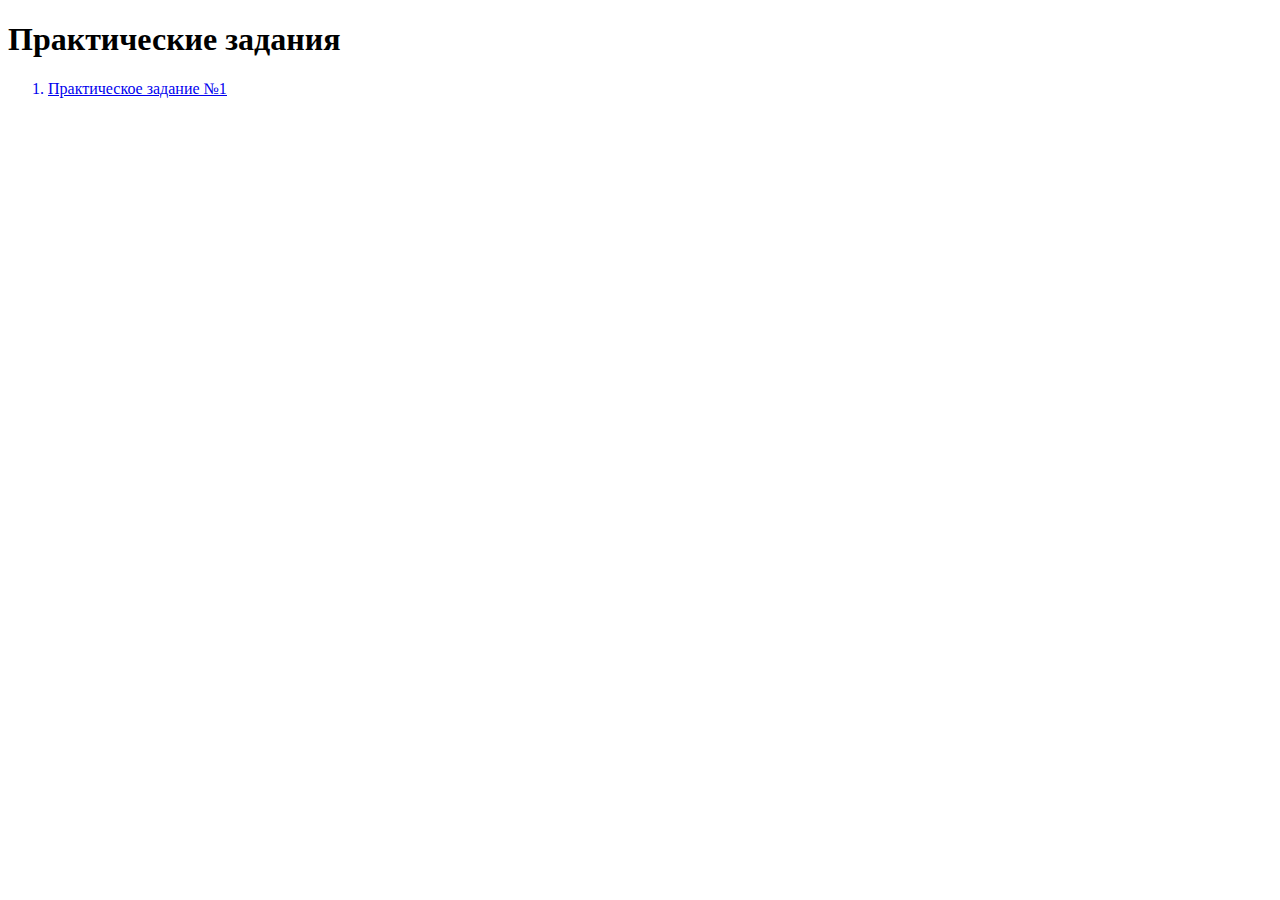
<file: index.html>
<!DOCTYPE html>
<html lang="en">
<head>
    <meta charset="UTF-8">
    <meta name="viewport" content="width=device-width, initial-scale=1.0">
    <title>Document</title>
</head>
<body>
<h1> Практические задания </h1>
   <ol>
    <a href = "task1.html"> <li><u> Практическое задание №1</u></li></a></li>
   </ol>
</body>
</html>
</file>
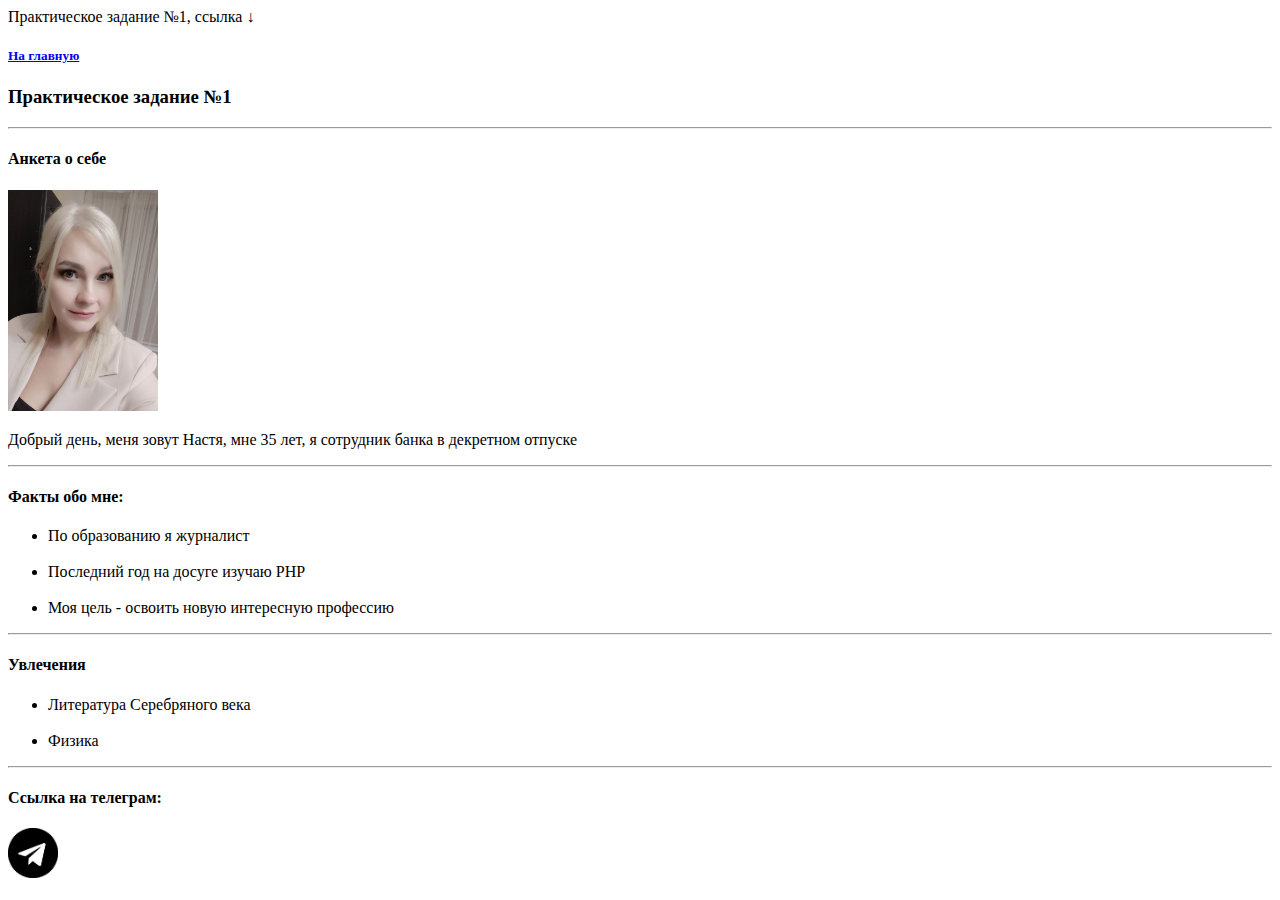
<file: task1.html>
<!DOCTYPE html>
<html lang="en">
<head>
    <meta charset="UTF-8">
    <meta name="viewport" content="width=device-width, initial-scale=1.0">
    <title>Document</title>
</head>
<body>
Практическое задание №1, ссылка &#8595
<a href = "github"></a>
<h5><a href = "index.html"> На главную</a></h5>
<h3> Практическое задание №1 </h3>
<hr>
<h4>Анкета о себе</h4>
<img src = "18-43-07-401.jpg" width="150" ></img>
<p>Добрый день, меня зовут Настя, мне 35 лет, я сотрудник банка в декретном отпуске</p>
<hr>
<h4>Факты обо мне:</h4>
<ul>
    <li>По образованию я журналист</li>
    <br>
    <li>Последний год на досуге изучаю PHP </li>
    <br>
    <li> Моя цель - освоить новую интересную профессию </li>
</ul>
<hr>
<h4>Увлечения</h4>
<ul>
    <li> Литература Серебряного века</li>
    <br>
    <li>Физика</li>
</ul>
<hr>
<h4>Ссылка на телеграм:</h4> 
<a href = "https://t.me/Jenny_Doe">
    <img src = "images.png" width = "50">
</a>
</body>
</html>
</file>
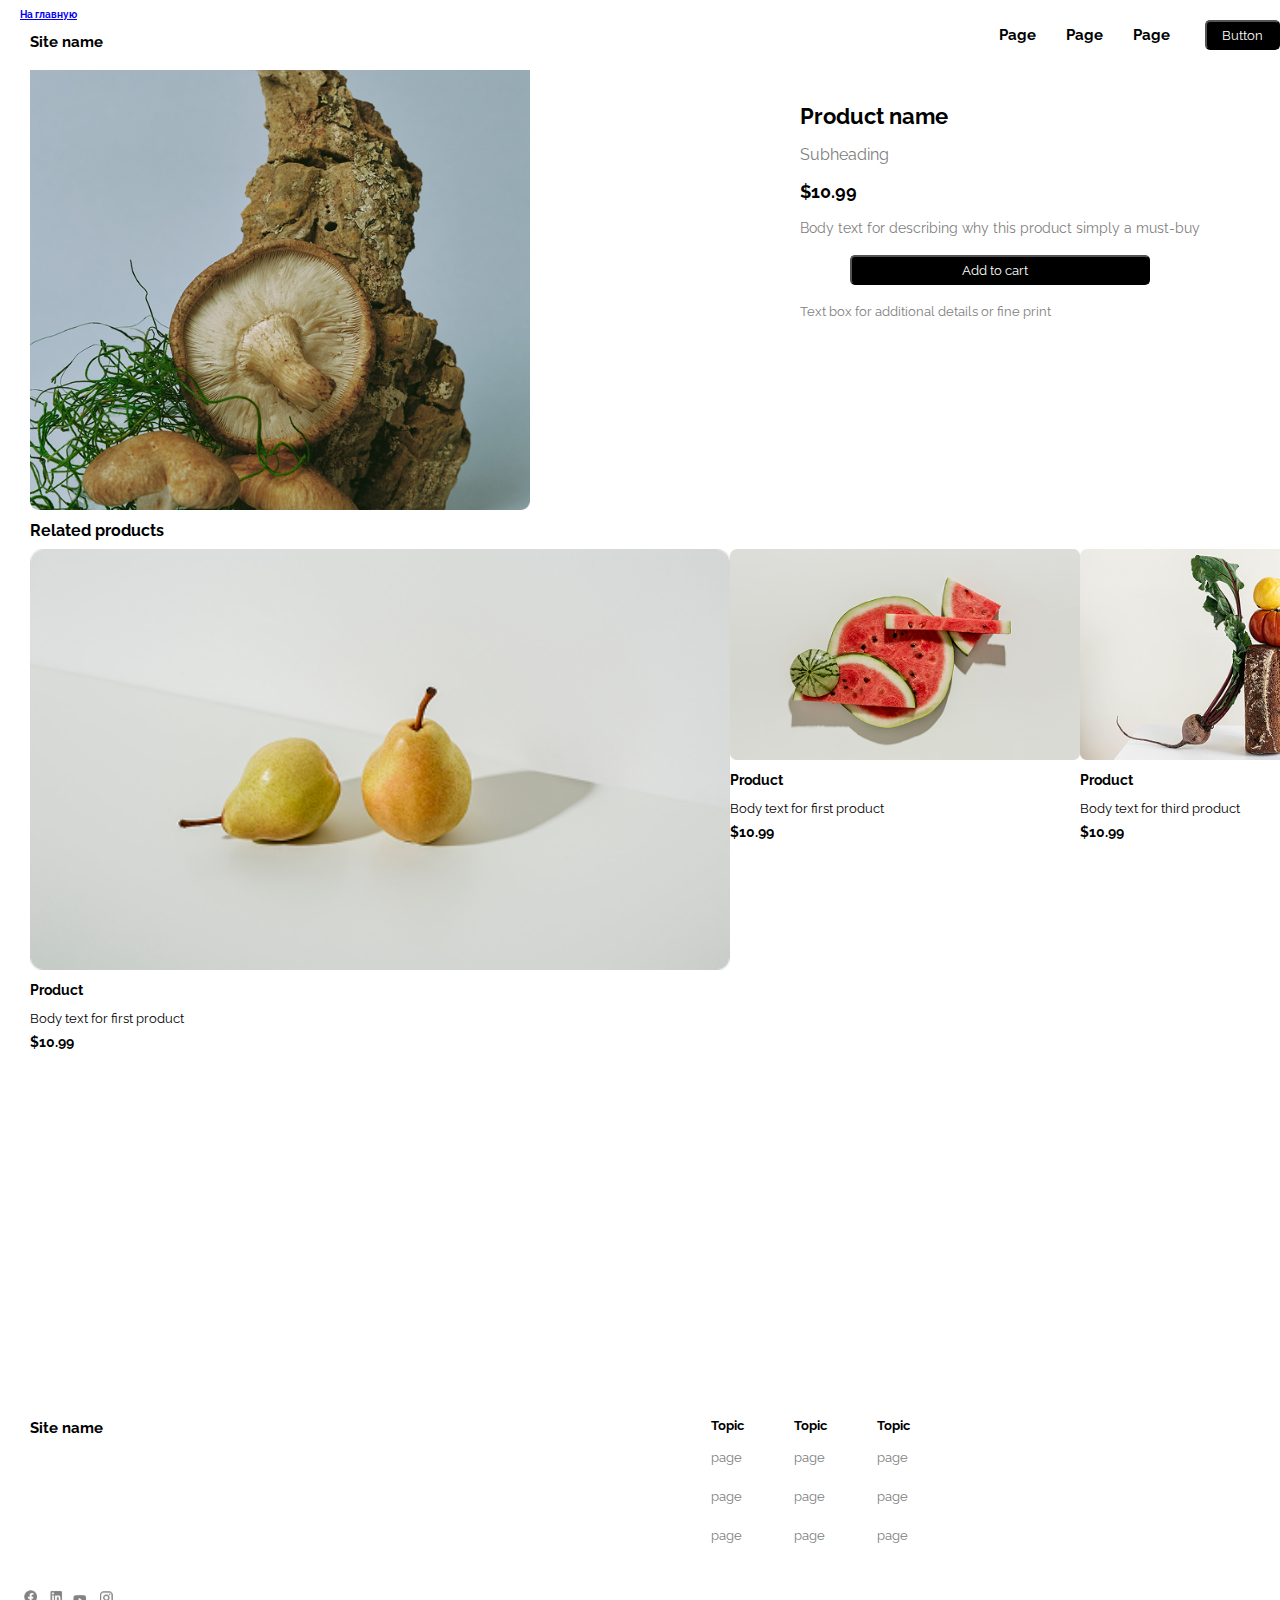
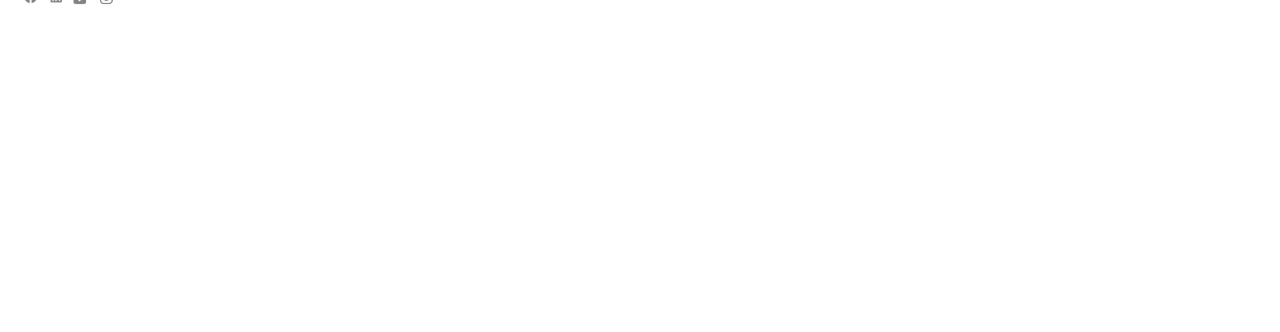
<file: task3.html>
<!DOCTYPE html>
<html lang="en">
<head>
    <meta charset="UTF-8">
    <meta name="viewport" content="width=device-width, initial-scale=1.0">
    <title>task3</title>
    <link rel="stylesheet" href="reset.css">
    <link rel="stylesheet" href="style3.css">
</head>
<body>
<header>
<div class = "page-start">
<div class="header-site-name">
    <h6 class="return"><a href = "index.html"> На главную</a></h6>
    <a class="site-name" href="#"><h3>Site name</h3></a></div>
<div class = "header-links">
    <a href="#">Page</a>
    <a href="#">Page</a>
    <a href="#">Page</a>
    <button class="header-btn">Button</button>
</div>
</div>
</header>
<main class="main">
    <div class="hero">
        <div class="hero-image"> <img src="/image-3.png" alt="нет картинки" width="500px"></div>
        <div class="hero-caption">
            <h1>Product name</h1>
            <p id="subh">Subheading</p>
            <h2 >$10.99</h2>
            <p class="description"> Body text for describing why this product simply a must-buy</p>
            <button>Add to cart</button>
            <p class="details">Text box for additional details or fine print</p>
        </div>
    </div>
<h4 class="related">Related products</h4>
<div class="cards">
    <div class="card">
        <a href="#"><img src="image.png" alt="нет картинки" width="700px"></a>
        <h6>Product</h6>
        <p>Body text for first product</p>
        <h6>$10.99</h6>
    </div>

    <div class="card">
        <a href="#"><img src="image-1.png" alt="нет картинки" width="350px"></a>
        <h6>Product</h6>
        <p>Body text for first product</p>
        <h6>$10.99</h6>
    </div>

    <div class="card">
        <a href="#"><img src="image-2.png" alt="нет картинки" width="350px"></a>
        <h6>Product</h6>
        <p>Body text for third product</p>
        <h6>$10.99</h6>
    </div>
</div>
</main>

<footer>
    <div class="site-name-networks">
        <a class="site-name" href="#"><h3>Site name</h3></a>
        <div class="networks">
            <a href="#"><img src="facebook.png"></a>
            <a href="#"><img src="2in.png"></a>
            <a href="#"><img src="4yt.png"></a>
            <a href="#"><img src="5inst.png"></a>
        </div>
    </div>

    <div class="lists">
        <div class="list">
            <h6>Topic</h6>
            <br>
            <ul>
                <li><a href="#">page</a></li>
                <br>
                <li><a href="#">page</a></li>
                <br>
                <li><a href="#">page</a></li>
            </ul>
        </div>

        <div class="list">
            <h6>Topic</h6>
            <br>
            <ul>
                <li><a href="#">page</a></li>
                <br>
                <li><a href="#">page</a></li>
                <br>
                <li><a href="#">page</a></li>
                <br>
            </ul>
        </div>

        <div class="list">
            <h6>Topic</h6>
            <br>
            <ul>
                <li><a href="#">page</a></li>
                <br>
                <li><a href="#">page</a></li>
                <br>
                <li><a href="#">page</a></li>
            </ul>
        </div>
    </div>
</footer>
</body>
</html>
</file>
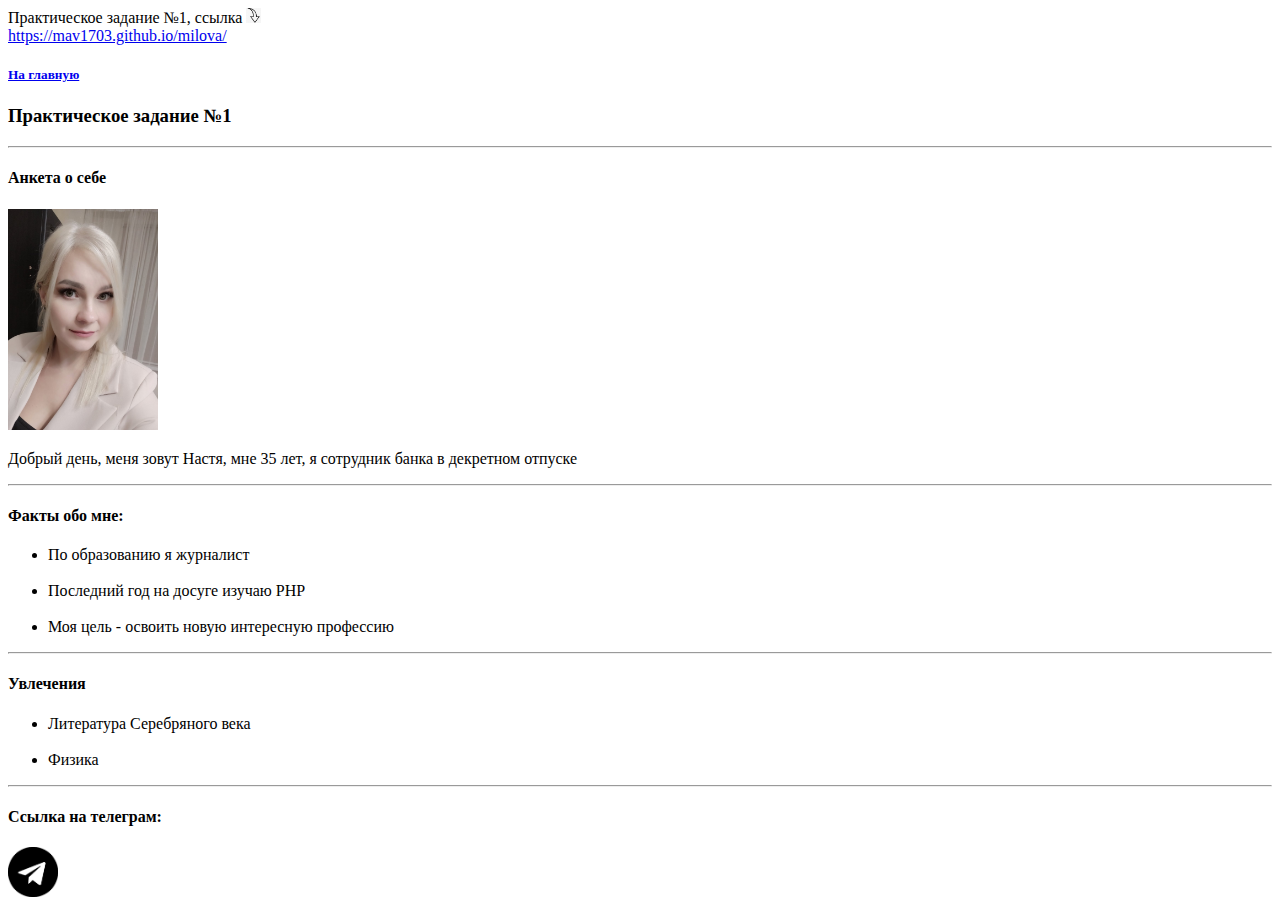
<file: task1/task1.html>
<!DOCTYPE html>
<html lang="en">
<head>
    <meta charset="UTF-8">
    <meta name="viewport" content="width=device-width, initial-scale=1.0">
    <title>Практическое задание №1</title>
</head>
<body>
Практическое задание №1, ссылка <img src = "Без названия.png" width="15">
<br>
<a href = "https://mav1703.github.io/milova/"> https://mav1703.github.io/milova/</a>
<h5><a href = "/index.html"> На главную</a></h5>
<h3> Практическое задание №1 </h3>
<hr>
<h4>Анкета о себе</h4>
<img src = "18-43-07-401.jpg" width="150" >
<p>Добрый день, меня зовут Настя, мне 35 лет, я сотрудник банка в декретном отпуске</p>
<hr>
<h4>Факты обо мне:</h4>
<ul>
    <li>По образованию я журналист</li>
    <br>
    <li>Последний год на досуге изучаю PHP </li>
    <br>
    <li> Моя цель - освоить новую интересную профессию </li>
</ul>
<hr>
<h4>Увлечения</h4>
<ul>
    <li> Литература Серебряного века</li>
    <br>
    <li>Физика</li>
</ul>
<hr>
<h4>Ссылка на телеграм:</h4> 
<a href = "https://t.me/Jenny_Doe">
    <img src = "images.png" width = "50">
</a>
</body>
</html>
</file>
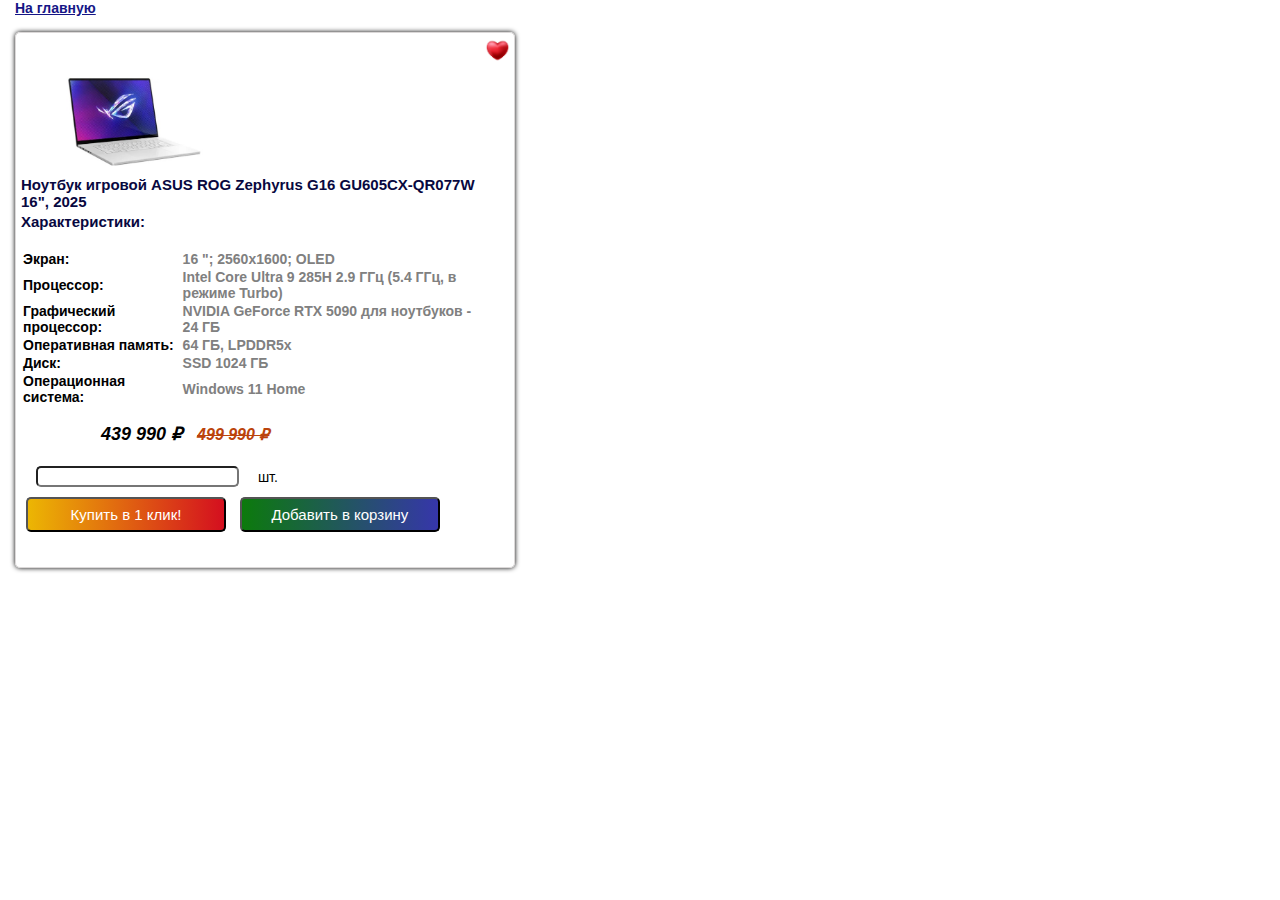
<file: task2/task2.html>
<!DOCTYPE html>
<html lang="en">
<head>
    <meta charset="UTF-8">
    <meta name="viewport" content="width=device-width, initial-scale=1.0">
    <title>Notebooks</title>
    <link rel="stylesheet" href = "task2.css">
</head>
<body>
    <h5><a href = "/index.html"> На главную</a></h5>
    <br>
    <div class="card">
        <a href=""> <img src="like.jpg" width="25px"></a>
        <br>
        <img class = "picture" src = "asus.jpg" alt = "нет фото">
        <h3>Ноутбук игровой ASUS ROG Zephyrus G16 GU605CX-QR077W 16", 2025</h3>
        <h4> Характеристики:</h4>
        <br>
        <table>
            <tr>
                <th>Экран:</th>
                <td>16 "; 2560х1600; OLED</td>
            </tr>
            <tr>
                <th>Процессор: </th>
                <td>Intel Core Ultra 9 285H 2.9 ГГц (5.4 ГГц, в режиме Turbo)</td>
            </tr>
            <tr>
                <th>Графический процессор:</th>
                <td>  NVIDIA GeForce RTX 5090 для ноутбуков - 24 ГБ</td>
                </tr>
            <tr>
                <th>Оперативная память:</th>
                <td> 64 ГБ, LPDDR5x</td>
            </tr>
            <tr>
                <th>Диск:</th>
                <td> SSD 1024 ГБ</td>
            </tr>
            <tr>
                <th>Операционная система: </th>
                <td>Windows 11 Home</td>
            </tr>
        </table>
        <br>
        <p class="price">439 990 &#8381 <span class = "old-price">499 990 &#8381 </span></p>
        <br>
        <input type = "number" id = "number" max="10">
        <label for="number"> шт.</label>
        <br>
        <button class = "bye-now" type="submit">Купить в 1 клик!</button>
        <button type="submit">Добавить в корзину</button>
    </div>
</body>
</html>
</file>
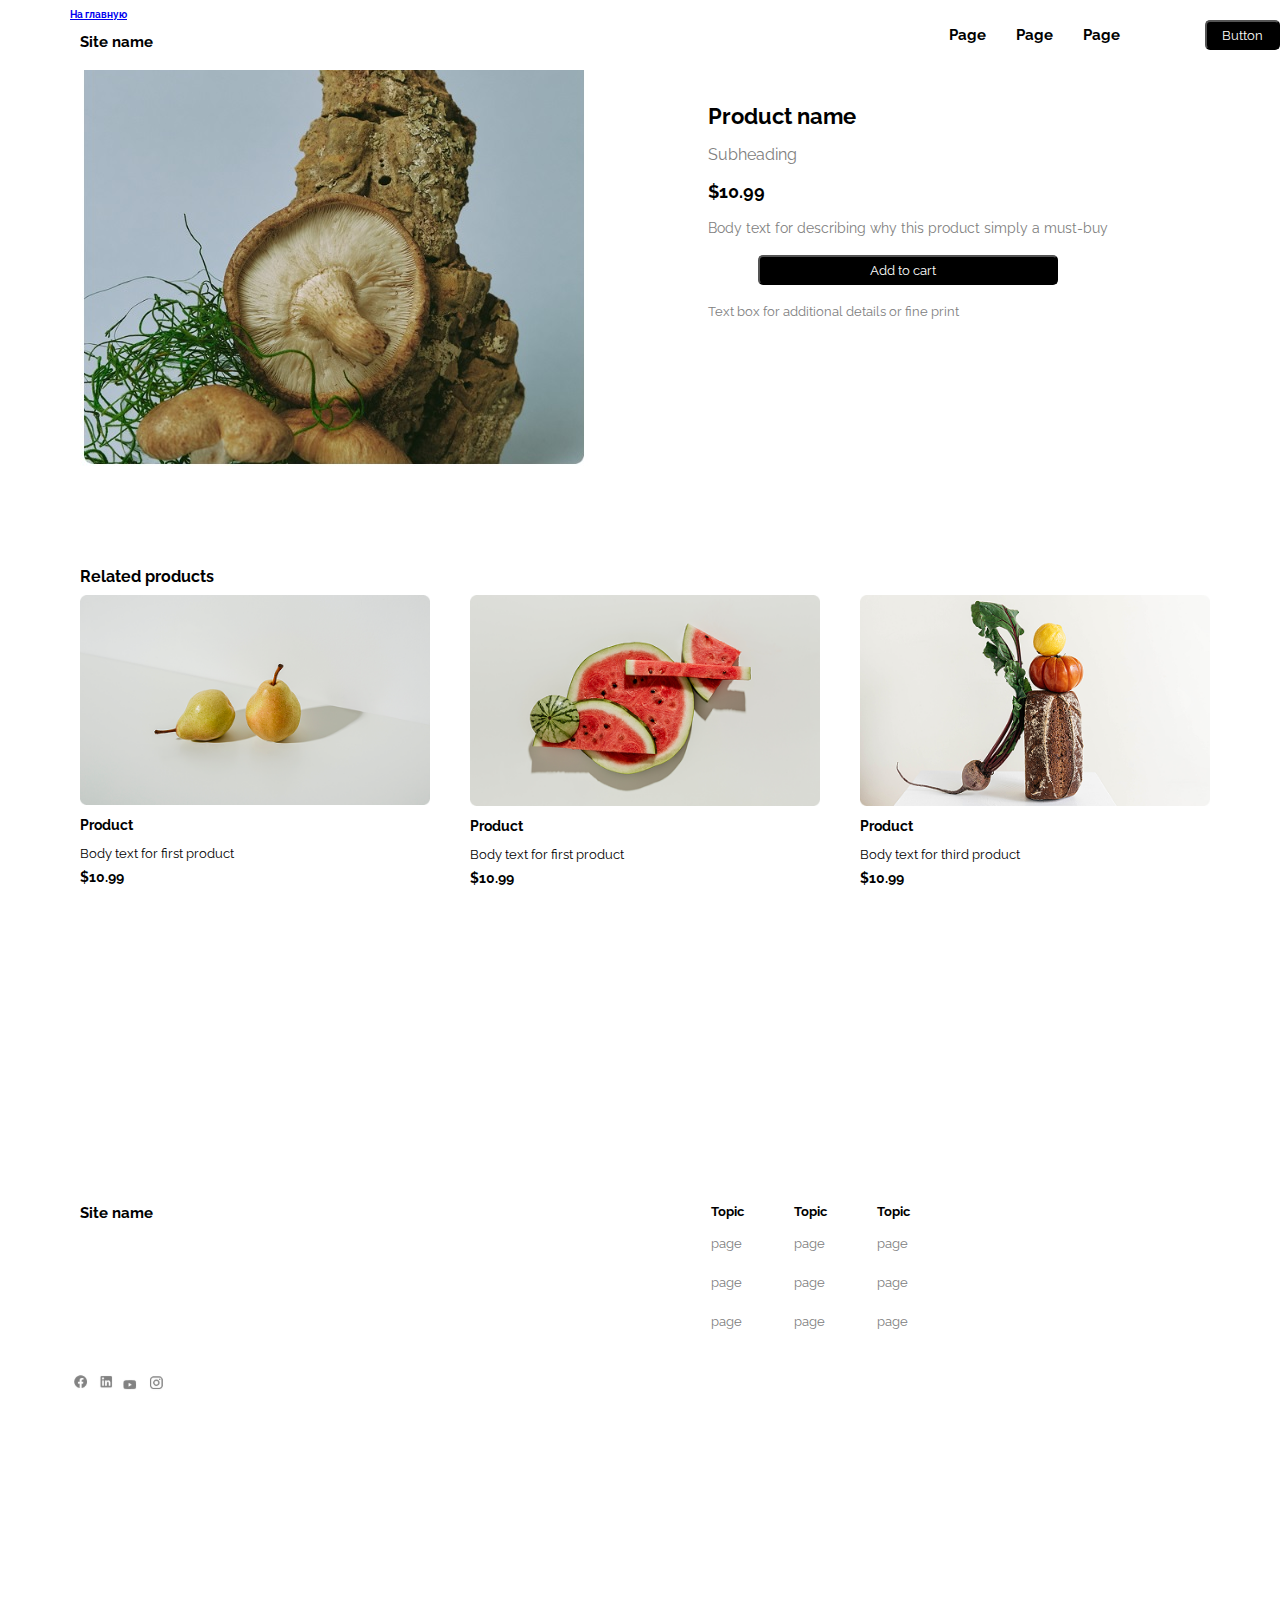
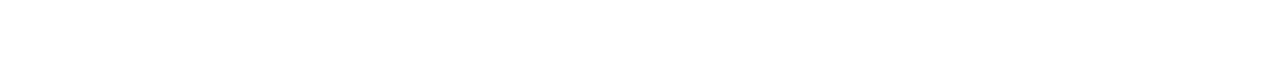
<file: task3/task3.html>
<!DOCTYPE html>
<html lang="en">
<head>
    <meta charset="UTF-8">
    <meta name="viewport" content="width=device-width, initial-scale=1.0">
    <title>task3</title>
    <link rel="stylesheet" href="reset.css">
    <link rel="stylesheet" href="style3.css">
</head>
<body>
<header>
<div class = "page-start">
<div class="header-site-name">
    <h6 class="return"><a href = "/index.html"> На главную</a></h6>
    <a class="site-name" href="#"><h3>Site name</h3></a></div>
<div class = "header-links">
    <a href="#">Page</a>
    <a href="#">Page</a>
    <a href="#">Page</a>
    <button class="header-btn">Button</button>
</div>
</div>
</header>
<main class="main">
    <div class="hero">
        <div class="hero-image"> <img src="i.jpg" alt="нет картинки"></div>
        <div class="hero-caption">
            <h1>Product name</h1>
            <p id="subh">Subheading</p>
            <h2 >$10.99</h2>
            <p class="description"> Body text for describing why this product simply a must-buy</p>
            <button>Add to cart</button>
            <p class="details">Text box for additional details or fine print</p>
        </div>
    </div>
<h4 class="related">Related products</h4>
<div class="cards">
    <div class="card">
        <a href="#"><img src="image.png" alt="нет картинки" width="350px"></a>
        <h6>Product</h6>
        <p>Body text for first product</p>
        <h6>$10.99</h6>
    </div>

    <div class="card">
        <a href="#"><img src="image-1.png" alt="нет картинки" width="350px"></a>
        <h6>Product</h6>
        <p>Body text for first product</p>
        <h6>$10.99</h6>
    </div>

    <div class="card">
        <a href="#"><img src="image-2.png" alt="нет картинки" width="350px"></a>
        <h6>Product</h6>
        <p>Body text for third product</p>
        <h6>$10.99</h6>
    </div>
</div>
</main>

<footer>

    <div class="site-name-networks">
        <a class="site-name" href="#"><h3>Site name</h3></a>
        <div class="networks">
            <a href="#"><img src="facebook.png"></a>
            <a href="#"><img src="2in.png"></a>
            <a href="#"><img src="4yt.png"></a>
            <a href="#"><img src="5inst.png"></a>
        </div>
    </div>

    <div class="lists">
        <div class="list">
            <h6>Topic</h6>
            <br>
            <ul>
                <li><a href="#">page</a></li>
                <br>
                <li><a href="#">page</a></li>
                <br>
                <li><a href="#">page</a></li>
            </ul>
        </div>

        <div class="list">
            <h6>Topic</h6>
            <br>
            <ul>
                <li><a href="#">page</a></li>
                <br>
                <li><a href="#">page</a></li>
                <br>
                <li><a href="#">page</a></li>
                <br>
            </ul>
        </div>

        <div class="list">
            <h6>Topic</h6>
            <br>
            <ul>
                <li><a href="#">page</a></li>
                <br>
                <li><a href="#">page</a></li>
                <br>
                <li><a href="#">page</a></li>
            </ul>
        </div>
    </div>
</footer>
</body>
</html>
</file>
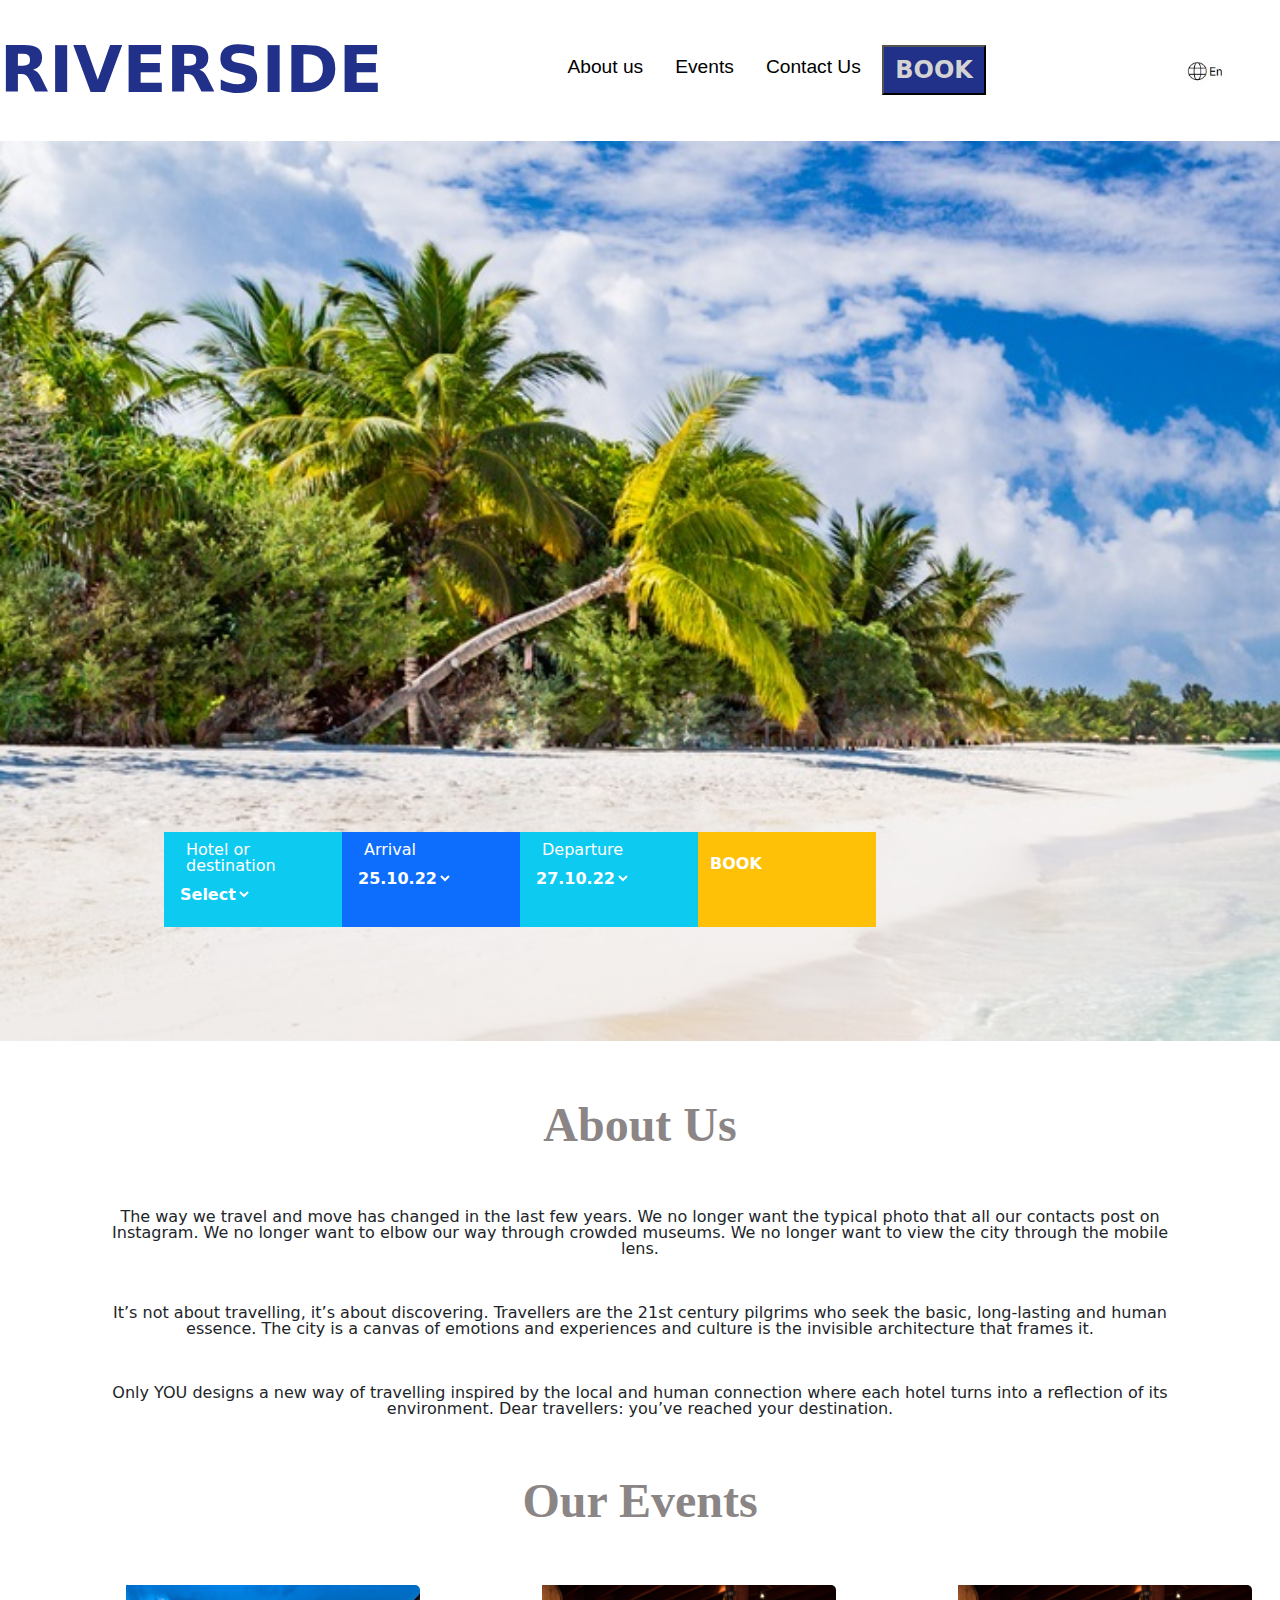
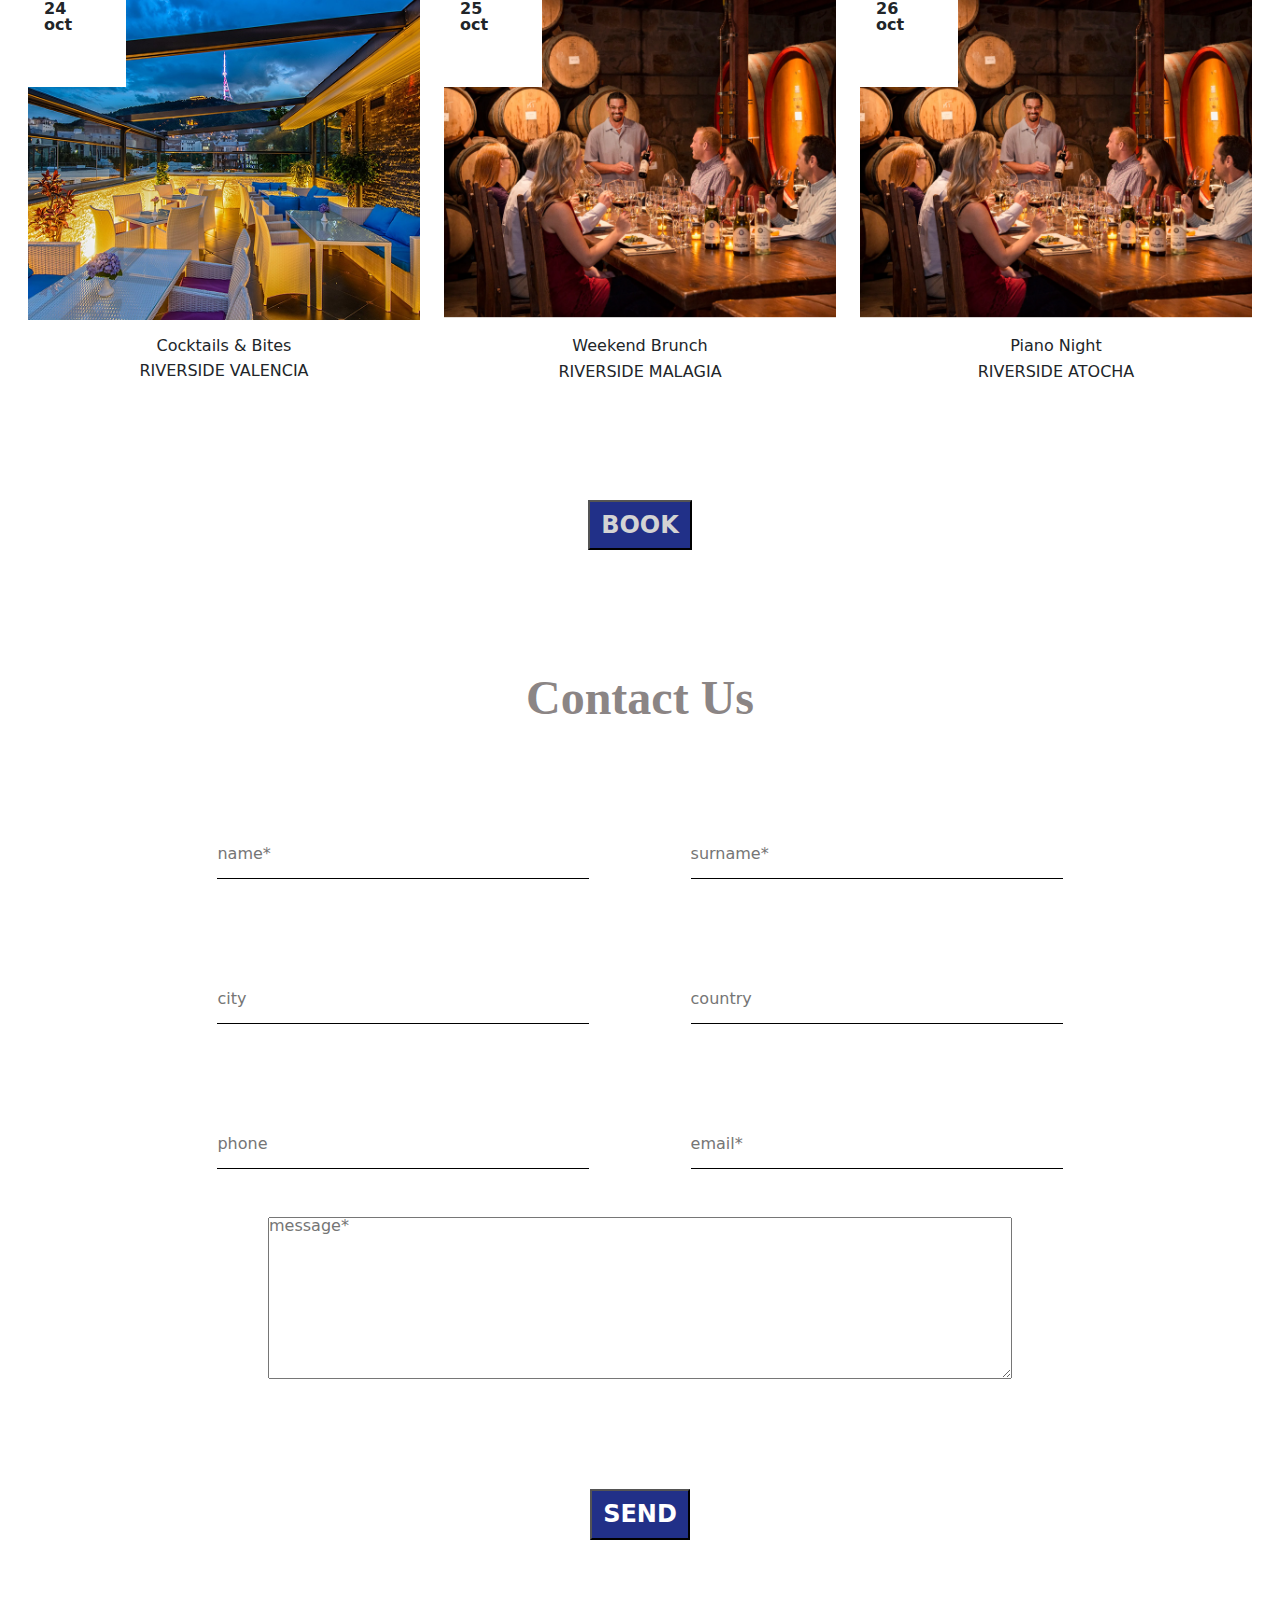
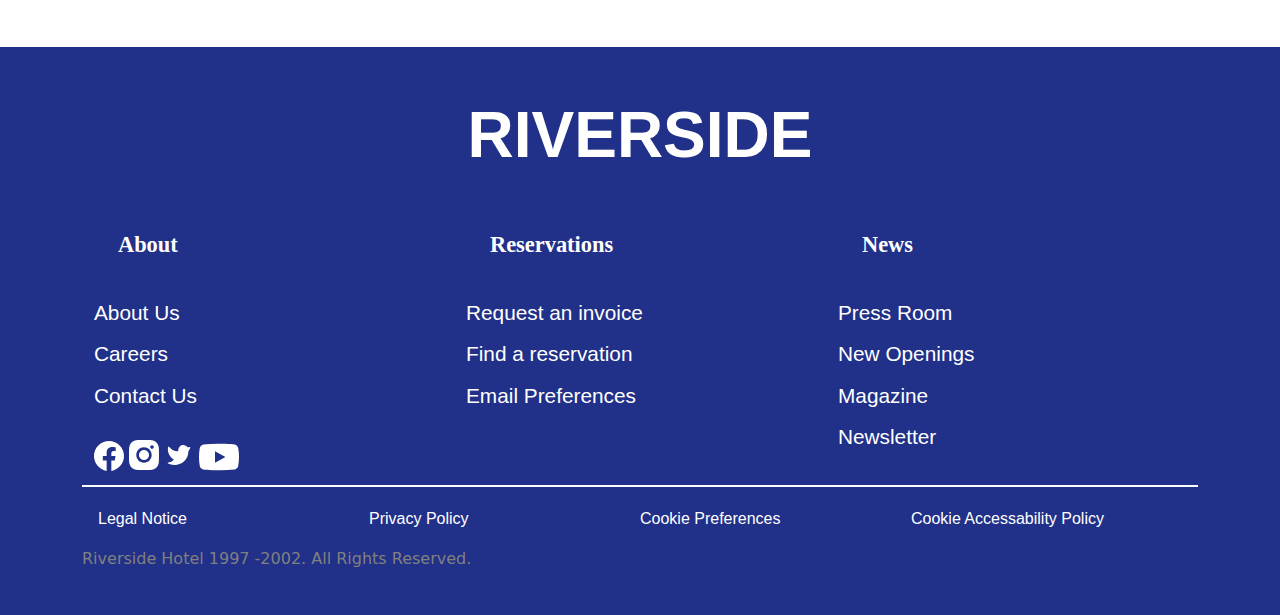
<file: task4/task4.html>
<!DOCTYPE html>
<html lang="en">
<head>
    <meta charset="UTF-8">
    <meta name="viewport" content="width=device-width, initial-scale=1.0">
    <title>Document</title>
    <link href="https://cdn.jsdelivr.net/npm/bootstrap@5.3.3/dist/css/bootstrap.min.css" rel="stylesheet"
        integrity="sha384-QWTKZyjpPEjISv5WaRU9OFeRpok6YctnYmDr5pNlyT2bRjXh0JMhjY6hW+ALEwIH" crossorigin="anonymous">
    <link rel="stylesheet" href="css/reset.css">
    <link rel="stylesheet" href="css/style.css">
</head>
<body>

    <header>
        <div class="header-menu">
            <nav class="navbar">
            <span class="navbar-brand mb-0 h1">Riverside</span>
            <ul class="nav justify-content-center">
            <li class="nav-item">
                <a class="nav-link active" href="#about">About us</a>
                </li>
                <li class="nav-item">
                <a class="nav-link" href="#events">Events</a>
                </li>
                <li class="nav-item">
                <a class="nav-link" href="#contact">Contact Us</a>
                </li>
                <li class="nav-item">
                <button class="header-btn" href="#">Book</button>
                </li>
            </ul>

        <img class="m-5" src="images/lang-en.jpg" width="50px">
        </nav>
        </div>
        <div class="header-picture">
         <div class="container" id="container-header">
            <form class="row m-4"> 
                <div class="col-2 bg-info"> 
                    <label class = "input" for = "hotel">Hotel or destination</label>
                    <br>
                    <select class = "field" id="hotel">
                        <option>
                            Select
                        </option>
                    </select>
                </div>
                
                <div class="col-2 bg-primary"> 
                    <label for = "arrival" class = "input">Arrival</label>
                    <br>
                    <select class = "field" id="arrival">
                        <option>
                            25.10.22
                        </option>
                    </select>
                </div>

                <div class="col-2 bg-info"> 
                    <label class = "input" for = "departure">Departure</label>
                    <br>
                    <select class = "field" id="departure">
                        <option>
                            27.10.22
                        </option>
                    </select> 
                </div>

                <div class="col-2 bg-warning"> 
                    <button class = "form-btn">BOOK</button>
            </form>
            </div>
         </div>
         
    </header>

    <main>


        <div class = "about m-5 text-center">
        <h2 id="about">
            About Us
         </h2>
         <p class = "m-5">
            The way we travel and move has changed in the last few years. We no longer want the typical photo that all our contacts post on Instagram. We no longer want to elbow our way through crowded museums. We no longer want to view the city through the mobile lens.</p>

        <p class = "m-5">It’s not about travelling, it’s about discovering. Travellers are the 21st century pilgrims who seek the basic, long-lasting and human essence. The city is a canvas of emotions and experiences and culture is the invisible architecture that frames it.</p>

        <p class = "m-5">Only YOU designs a new way of travelling inspired by the local and human connection where each hotel turns into a reflection of its environment. Dear travellers: you’ve reached your destination.
        </p>
        </div>



        <div id="events">
            <h2 class="text-center m-5">
                Our Events
            </h2>

            <div class="row row-cols-1 row-cols-md-3 m-3">
                <div class="col mb-4">
                    <div class="card">
                    <img src="images/card-1.png" class="card-img-top" alt="...">
                        <div class="card-img-overlay" style="width:25%; height: 25%; background: white; border-radius: 0; font-weight: bold">
                            <p>
                                24
                                <br>
                                oct
                            </p>
                        </div>
                    <div class="card-body">
                        <h5 class="card-title text-center">Cocktails & Bites</h5>
                        <p class="card-text text-center text-uppercase">Riverside Valencia</p>
                    </div>
                    </div>
                </div>
                <div class="col mb-4">
                    <div class="card">
                    <img src="images/card-2.png" class="card-img-top" alt="...">
                        <div class="card-img-overlay" style="width:25%; height: 25%; background: white; border-radius: 0; font-weight: bold;">
                                <p>
                                25
                                 <br>
                                oct
                                </p>
                            </div>
                    <div class="card-body">
                        <h5 class="card-title text-center">Weekend Brunch</h5>
                        <p class="card-text text-center text-uppercase">Riverside Malagia</p>
                    </div>
                    </div>
                </div>
                <div class="col mb-4">
                    <div class="card">
                    <img src="images/card-2.png" class="card-img-top" alt="...">
                        <div class="card-img-overlay" style="width:25%; height: 25%; background: white; border-radius: 0; font-weight: bold">
                                <p>
                                26
                                <br>
                                oct
                                </p>
                            </div>
                    <div class="card-body">
                        <h5 class="card-title text-center">Piano Night</h5>
                        <p class="card-text text-center text-uppercase">Riverside Atocha</p>
                    </div>
                    </div>
                </div>
                </div>
                </div>

                <div class="text-center">
                    <button class="events-btn">BOOK</button>
                </div>

            </div>

               
        <div class="text-center">
            <h2 class="m-5" id="contact">Contact Us</h2>
            <div class="container">
                <input type="text" name="name" class="form-field col-4 m-5" placeholder="name*" required>
                <input type="text" name="surname" class="form-field col-4 m-5" placeholder="surname*" required>
                <input type="text" name="city" class="form-field col-4 m-5" placeholder="city">
                <input type="text" name="country" class="form-field col-4 m-5" placeholder="country">
                <input type="tel" name="phone" class="form-field col-4 m-5" placeholder="phone">
                <input type="email" name="email" class="form-field col-4 m-5" placeholder="email*" required>
                <textarea class = "col-8" rows="10" placeholder="message*" required></textarea>
            </div>

            <div class="text-center m-5">
        <button type="submit" class="contact-btn">Send</button>
        </div>

        </div>
    </main>

    <footer class="pb-5">
        <h3 class="footer-brand text-center pt-4">Riverside</h3>
        <div class="container">
        <div class="container footer-container">
            <div class="row" class = "row-footer">
                <div class="col"> 
                    <ul class="list">
                    <h3 class="m-4">About</h3>
                    <li><a href="#">About Us</a></li>
                    <li><a href="#">Careers</a></li>
                    <li><a href="#">Contact Us</a></li>
                    <li> 
                        <div class="icons mt-4">
                            <a href="#"><img class="img-fluid" src="../task4/images/facebook.svg" alt=""></a>
                            <a href="#"><img class="img-fluid" src="../task4/images/instagram.svg" alt=""></a>
                            <a href="#"><img class="img-fluid" src="../task4/images/twitter.svg" alt=""></a>
                            <a href="#"><img class="img-fluid" src="../task4/images/youtube.svg" alt=""></a>
                        </div>
                    </li>
                </ul>
                </div>

            <div class="col">
                <ul class="list">
                    <h3 class="m-4">Reservations</h3>
                    <li><a href="#">Request an invoice</a></li>
                    <li><a href="#">Find a reservation</a></li>
                    <li><a href="#">Email Preferences</a></li>
                </ul>
            </div>

            <div class="col">
            <ul class="list">
                <h3 class="m-4">News</h3>
                <li><a href="#">Press Room</a></li>
                <li><a href="#">New Openings</a></li>
                <li><a href="#">Magazine</a></li>
                <li><a href="#">Newsletter</a></li>
            </ul>
            </div>
        </div>
        </div>
        
            <div class="footer-links list-group list-group-horizontal m-3">
                <a class="col" href="#">Legal Notice</a>
                <a class="col"href="#">Privacy Policy</a>
                <a class="col"href="#">Cookie Preferences</a>
                <a class="col"href="#">Cookie Accessability Policy</a>
            </div>
       
            <p class="rights">Riverside Hotel 1997 -2002. All Rights Reserved.</p>
        </div>
    
    </footer>
    


    <script src="https://cdn.jsdelivr.net/npm/@popperjs/core@2.11.8/dist/umd/popper.min.js"
        integrity="sha384-I7E8VVD/ismYTF4hNIPjVp/Zjvgyol6VFvRkX/vR+Vc4jQkC+hVqc2pM8ODewa9r"
        crossorigin="anonymous"></script>
    <script src="https://cdn.jsdelivr.net/npm/bootstrap@5.3.3/dist/js/bootstrap.min.js"
        integrity="sha384-0pUGZvbkm6XF6gxjEnlmuGrJXVbNuzT9qBBavbLwCsOGabYfZo0T0to5eqruptLy"
        crossorigin="anonymous"></script>
</body>
</html>
</file>
<file: style3.css>
@import url('https://fonts.googleapis.com/css2?family=Raleway:ital,wght@0,100..900;1,100..900&family=Rubik:ital,wght@0,300..900;1,300..900&display=swap');
*{
    margin: 20px;
    padding: 0;
    box-sizing: border-box;
    font-family: "Raleway", sans-serif;
  font-optical-sizing: auto;
  font-weight: <weight>;
  font-style: normal;
}

.return{
    font-size: 10px;
    background-color: white;
}
.page-start{
    display: flex;
    justify-content: space-between;
    align-items: center;
    position: fixed;
    background: white;
    top: 0px;
    width: 100%;
}

.header-site-name{
    display: flex;
    flex-direction: column;
    gap: 5px;
}

.header-site-name .site-name{
    text-decoration: none;
    color: black;
    font-size: 15px;
    margin: 10px;
}

.header-links{
    display: flex;
    align-items: center;
}

.header-links a {
    text-decoration: none;
    margin: 15px;
    color: black;
    font-size: 15px;
    font-weight: 700;
}

.header-btn{
    width: 75px;
    height: 30px;
    background: black;
    color: white;
    border-radius: 5px;
}

.header-btn:hover {
    cursor: pointer;
}

.hero{
    display: flex;
    justify-content: space-between;
    margin: 10px 10px;
}

.hero-caption{
    margin: 70px 50px;
    display: flex;
    flex-direction: column;
    gap: 20px;
}
.hero-caption h1{
    margin-top: 15px;
    font-size: 22px;
}

.hero-caption #subh{
    color: gray;
    font-size: 16px;
}

.hero-caption h2{
    color: black;
    font-size: 18px;
}

.hero-caption h2{
    color: black;
    font-size: 18px;
}

.hero-caption .description {
    color: gray;
    font-size: 14px;
}

.hero-caption button {
    width: 300px;
    height: 30px;
    background: black;
    color: white;
    border-radius: 5px;
    margin: 0 auto;
    display: flex;
    padding: 5px 110px;
}

.hero-caption button:hover{
    cursor: pointer;
}

.hero-caption .details {
    color: gray;
    font-size: 13px;
}

.related{
    margin: 10px 10px;

}

.cards {
    margin-left: 10px;
    display: flex;
    justify-content: space-between;
}

.card h6{
    font-size: 14px;
    margin-top: 10px;
}

.card p{
    margin-top: 15px;
    font-size: 13px;
}

.site-name-networks {
    display: flex;
    flex-direction: column;
    gap: 150px;
}

.site-name {
    margin-top: 50px;
    text-decoration: none;
    color: black;
    font-size: 15px;
    margin-left: 10px;
}

footer {
    display: flex;
    justify-content: space-between;
    align-items: center;
}

.lists {
    display: flex;
    gap: 50px;
    margin: 350px;
}

.list {
    font-size: 13px;
   
}

.list a{
    font-size: 13px;
    display: flex;
    gap: 10px;
    text-decoration: none;
    color: gray;
    line-height: 2;
}
</file>
<file: task2/task2.css>
*{
    margin: 0 20px 0 0;
    padding: 0;
    font-family:'Lucida Sans', 'Lucida Sans Regular', 'Lucida Grande', 'Lucida Sans Unicode', Geneva, Verdana, sans-serif;
    font-size: 14px;
    box-sizing: border-box;
}

h5 {
    margin-left: 15px;
}
a {
    color: rgb(22, 22, 134);
}


a:visited{
    color: rgb(89, 31, 107);
}

.card {
    margin-left: 15px;
    padding: 5px;
    padding-bottom: 30px;
    border: 1px solid rgb(219, 216, 216);
    border-radius: 5px;
    box-shadow: 0 0 5px;
    max-width: 500px;
    width: 100% ;
}

.card a {
    margin-top: 0px;
    margin-left: 95%;
}

.card .picture{
    margin-left: 40px;
    width: 150px;
}

.card h3, h4 {
    font-size: 15px;
    margin-bottom: 3px;
    color: rgb(8, 8, 63);
}

.card table th {
    padding: 0px;
    text-align: left;
    font-weight: bold;
    
}

.card table td {
    color: gray;
    font-weight: bold;
    
}

.card .price {
    margin-left: 80px;
    font-size: 18px;
    font-style: italic;
    font-weight: bold;
}

.card .old-price {
    margin-left: 10px;
    color: rgb(187, 67, 12);
    font-size: 16px;
    text-decoration:line-through;
}

.card input {
    margin: 5px 15px;
    border-radius: 5px;
    font-size: 15px;
}

.card button{
    margin: 5px;
    width: 200px;
    height: 35px;
    border-radius: 5px;
    color:white;
    font-size: 15px;
    background: linear-gradient(to right, rgb(12, 122, 12), rgb(54, 54, 170));
    cursor: pointer;
    transition: 0.5s;

}

.card button:hover {

    transform: scale(1.1);
}

.card button:active {

    transform: scale(0.9);
}

.card .bye-now{
  
    background: linear-gradient(to right, rgb(236, 182, 3), rgb(212, 15, 31));

}
</file>
<file: task3/style3.css>
@import url('https://fonts.googleapis.com/css2?family=Raleway:ital,wght@0,100..900;1,100..900&family=Rubik:ital,wght@0,300..900;1,300..900&display=swap');
*{
    margin: 20px 70px 20px 70px;
    padding: 0;
    box-sizing: border-box;
    font-family: "Raleway", sans-serif;
  font-optical-sizing: auto;
  font-weight: <weight>;
  font-style: normal;
}

.return{
    font-size: 10px;
    background-color: white;
}
.page-start{
    display: flex;
    justify-content: space-between;
    align-items: center;
    position: fixed;
    background: white;
    top: 0px;
    width: 100%;
}

.header-site-name{
    display: flex;
    flex-direction: column;
    gap: 5px;
}

.header-site-name .site-name{
    text-decoration: none;
    color: black;
    font-size: 15px;
    margin: 10px;
}

.header-links{
    display: flex;
    align-items: center;
}

.header-links a {
    text-decoration: none;
    margin: 15px;
    color: black;
    font-size: 15px;
    font-weight: 700;
}

.header-btn{
    width: 75px;
    height: 30px;
    background: black;
    color: white;
    border-radius: 5px;
}

.header-btn:hover {
    cursor: pointer;
}

.hero{
    display: flex;
    gap: 50px;
    margin: 10px 10px;
}

.hero-caption{
    margin: 70px;
    display: flex;
    flex-direction: column;
    gap: 20px;
}
.hero-caption h1{
    margin-top: 15px;
    font-size: 22px;
}

.hero-caption #subh{
    color: gray;
    font-size: 16px;
}

.hero-caption h2{
    color: black;
    font-size: 18px;
}

.hero-caption h2{
    color: black;
    font-size: 18px;
}

.hero-caption .description {
    color: gray;
    font-size: 14px;
}

.hero-caption button {
    width: 300px;
    height: 30px;
    background: black;
    color: white;
    border-radius: 5px;
    margin: 0 auto;
    display: flex;
    padding: 5px 110px;
}

.hero-caption button:hover{
    cursor: pointer;
}

.hero-caption .details {
    color: gray;
    font-size: 13px;
}

.related{
    margin: 100px 10px 10px;

}

.cards {
    margin-left: 10px;
    display: flex;
    justify-content: space-between;
}

.card h6{
    font-size: 14px;
    margin-top: 10px;
}

.card p{
    margin-top: 15px;
    font-size: 13px;
}

.site-name-networks {
    display: flex;
    flex-direction: column;
    gap: 150px;
}

.site-name {
    margin-top: 50px;
    text-decoration: none;
    color: black;
    font-size: 15px;
    margin-left: 10px;
}

footer {
    display: flex;
    justify-content: space-between;
    align-items: center;
}

.lists {
    display: flex;
    gap: 50px;
    margin: 300px;
}

.list {
    font-size: 13px;
   
}

.list a{
    font-size: 13px;
    display: flex;
    gap: 10px;
    text-decoration: none;
    color: gray;
    line-height: 2;
}
</file>
<file: task4/css/style.css>
*{
    margin: 0;
    padding: 0;
}

.navbar-brand, .footer-brand{
    text-transform: uppercase;
    font-weight: bold;
    font-size: 4rem;
    color: rgb(33, 48, 136);
}

.navbar-brand:hover {
    color: rgb(53, 77, 211);
    cursor: pointer;
}

.nav-link{
    color: black;
    font-size: 1.2rem;
}

.header-btn, .events-btn, .contact-btn {
    padding: 0.7rem;
    margin: 5%;
    background: rgb(33, 48, 136);
    font-size: 1.5rem;
    color: white;
    text-transform: uppercase;
    font-weight: bold;
    border-radius: 0;

}

.header-btn, .events-btn, .contact-btn:hover {
    color: lightgray;
}

.header-picture{
    width: 100%;
    height: 100vh;
    background-image: url(../images/background.jpg);
    background-size: cover;
    position: relative;
}


#container-header{
    position: absolute;
    bottom: 10%;
    left: 10%;
}

.input{
    color: white;
    padding: 10px;
    
}

.field {
    background: transparent;
    color: white;
    border: none;
    font-weight: bold;
}

.form-btn {
    background: transparent;
    border: none;
    color: white;
    font-weight: bold;
    text-align: center;
    padding-block-end: 20%;
    line-height: 4;
}

.form-btn:hover{
    color: rgb(216, 123, 10);
}

.card{
    border:none;
}

.card-image-overlay{
    color: white;
}

.form-field{
    border: none;
    border-bottom: 1px solid black;
    line-height: 3;
}

footer{
    background: rgb(33, 48, 136);
}

.footer-container{
    border-bottom: 2px solid white;
}

h2{
    font-family: 'Times New Roman', Times, serif;
    font-size: 3rem;
    font-weight: bold;
    line-height: 1.5;
    color: rgb(139, 133, 133);
}


.footer-brand{
    color: white;
    font-family: Arial, Helvetica, sans-serif;
}

footer h3, a{
    color: white;
    text-decoration: none;
    line-height: 2;
    font-size: 1.3rem;
    font-family: Arial, Helvetica, sans-serif;
    
}

footer h3{

    font-weight: bold;
    font-family: Georgia, 'Times New Roman', Times, serif;
    font-size: 1.4rem;

}

.footer-links a{
    font-size: 1rem;
}

.rights{
    color: gray;
}
</file>
